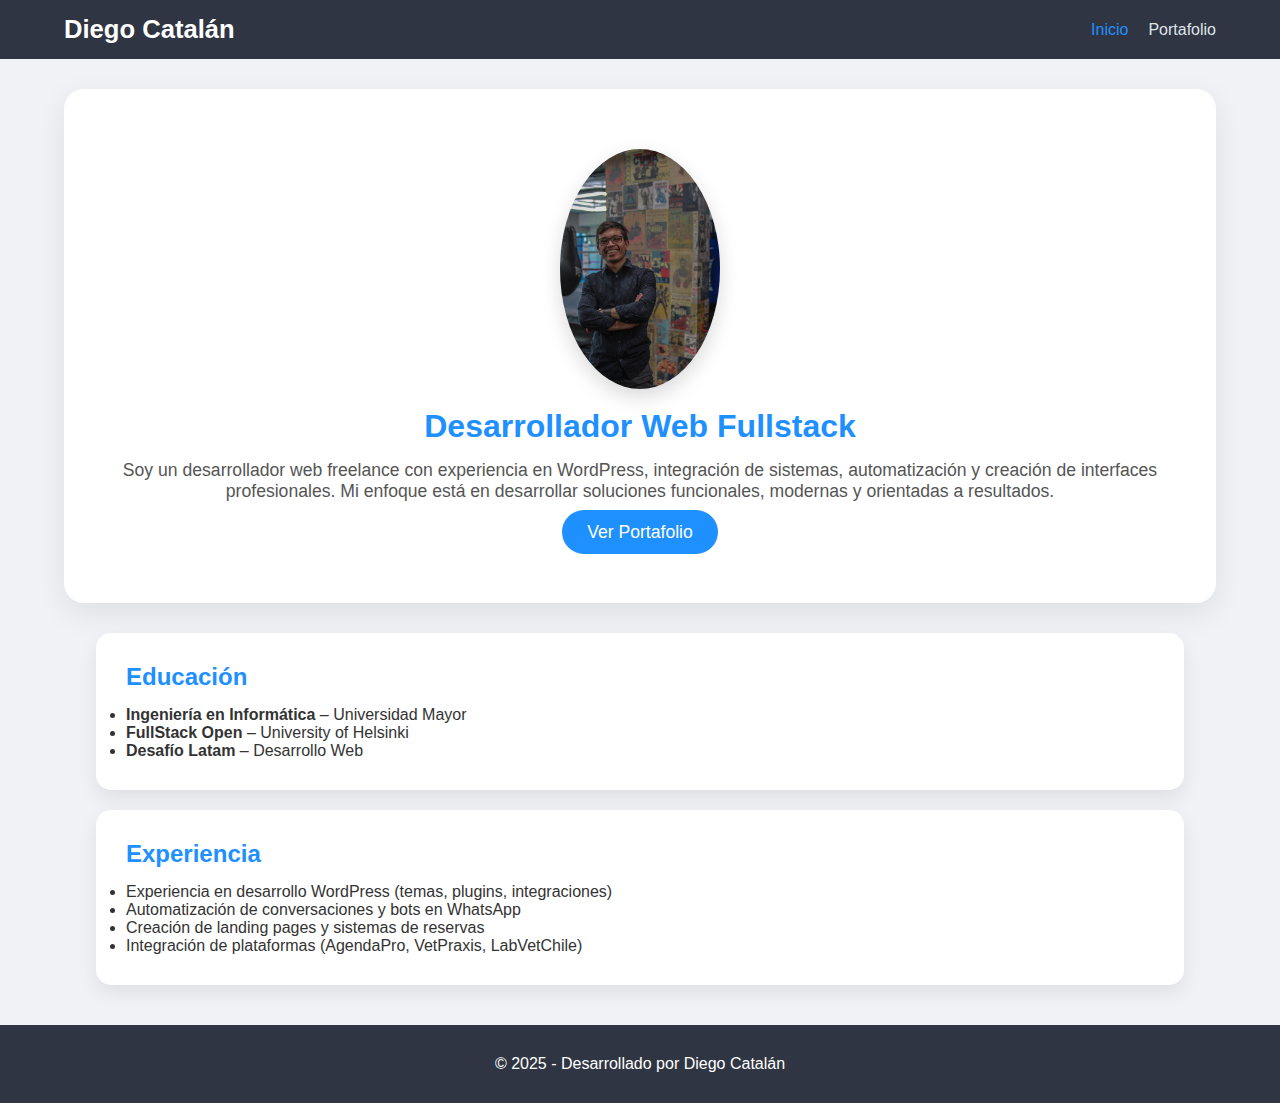
<file: index.html>
<!DOCTYPE html>
<html lang="es">
<head>
    <meta charset="UTF-8">
    <meta name="viewport" content="width=device-width, initial-scale=1.0">
    <title>Portafolio - Diego Catalán</title>
    <link rel="stylesheet" href="assets/css/style.css">
</head>

<body>

    <!-- NAVBAR FIJA -->
    <nav class="navbar">
        <div class="nav-container">
            <h1 class="logo">Diego Catalán</h1>
            <ul class="nav-links">
                <li><a href="index.html" class="active">Inicio</a></li>
                <li><a href="portafolio.html">Portafolio</a></li>
            </ul>
        </div>
    </nav>

    <!-- HERO / PRESENTACIÓN -->
    <header class="hero">
        <img src="assets/img/foto.jpeg" alt="Foto de Diego" class="foto-perfil">

        <h2>Desarrollador Web Fullstack</h2>

        <p>
            Soy un desarrollador web freelance con experiencia en WordPress, integración de 
            sistemas, automatización y creación de interfaces profesionales. Mi enfoque está en 
            desarrollar soluciones funcionales, modernas y orientadas a resultados.
        </p>

        <a href="portafolio.html" class="btn-primario">Ver Portafolio</a>
    </header>

    <!-- SECCIÓN EDUCACIÓN -->
    <section class="card">
        <h2>Educación</h2>
        <ul>
            <li><strong>Ingeniería en Informática</strong> – Universidad Mayor</li>
            <li><strong>FullStack Open</strong> – University of Helsinki</li>
            <li><strong>Desafío Latam</strong> – Desarrollo Web</li>
        </ul>
    </section>

    <!-- SECCIÓN EXPERIENCIA -->
    <section class="card">
        <h2>Experiencia</h2>
        <ul>
            <li>Experiencia en desarrollo WordPress (temas, plugins, integraciones)</li>
            <li>Automatización de conversaciones y bots en WhatsApp</li>
            <li>Creación de landing pages y sistemas de reservas</li>
            <li>Integración de plataformas (AgendaPro, VetPraxis, LabVetChile)</li>
        </ul>
    </section>

    <!-- FOOTER -->
    <footer>
        <p>© 2025 - Desarrollado por Diego Catalán</p>
    </footer>

</body>
</html>
</file>
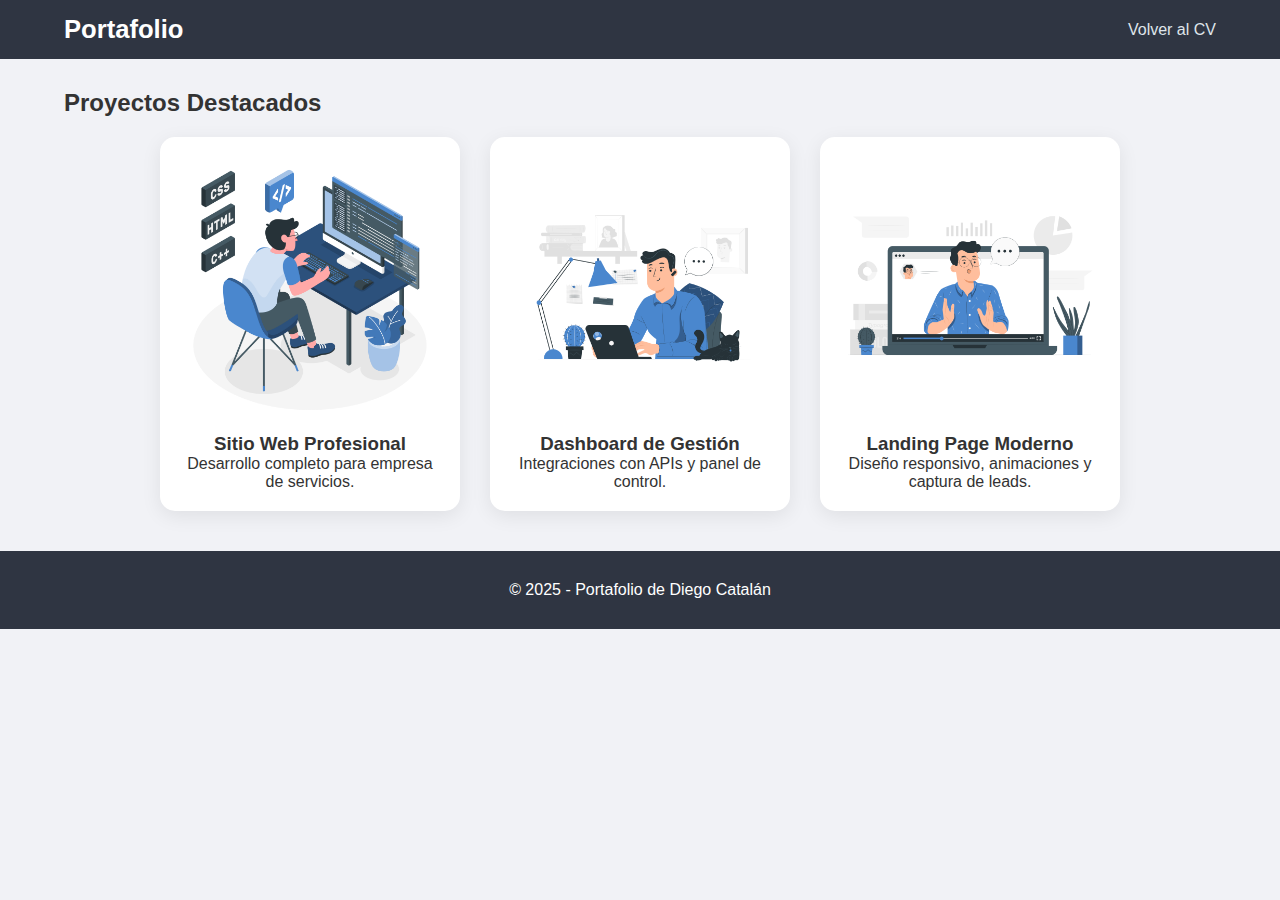
<file: portafolio.html>
<!DOCTYPE html>
<html lang="es">
<head>
    <meta charset="UTF-8">
    <meta name="viewport" content="width=device-width, initial-scale=1.0">
    <title>Portafolio - Diego Catalán</title>
    <link rel="stylesheet" href="assets/css/style.css">
</head>

<body>

    <!-- NAV -->
    <nav class="navbar">
        <div class="nav-container">
            <h1 class="logo">Portafolio</h1>
            <ul class="nav-links">
                <li><a href="index.html">Volver al CV</a></li>
            </ul>
        </div>
    </nav>

    <section class="contenido">
        <h2>Proyectos Destacados</h2>

        <div class="grid">

            <div class="tarjeta">
                <img src="assets/img/proyecto1.png" alt="Proyecto 1">
                <h3>Sitio Web Profesional</h3>
                <p>Desarrollo completo para empresa de servicios.</p>
            </div>

            <div class="tarjeta">
                <img src="assets/img/proyecto2.png" alt="Proyecto 2">
                <h3>Dashboard de Gestión</h3>
                <p>Integraciones con APIs y panel de control.</p>
            </div>

            <div class="tarjeta">
                <img src="assets/img/proyecto3.png" alt="Proyecto 3">
                <h3>Landing Page Moderno</h3>
                <p>Diseño responsivo, animaciones y captura de leads.</p>
            </div>

        </div>
    </section>

    <footer>
        <p>© 2025 - Portafolio de Diego Catalán</p>
    </footer>

</body>
</html>
</file>
<file: assets/css/style.css>
/* RESET */
* {
    margin: 0;
    padding: 0;
    box-sizing: border-box;
}

body {
    font-family: "Segoe UI", Arial, sans-serif;
    background: #f1f2f6;
    color: #333;
}

/* NAV */
.navbar {
    width: 100%;
    background: #2f3542;
    padding: 15px 0;
    position: sticky;
    top: 0;
    z-index: 1000;
}

.nav-container {
    width: 90%;
    margin: auto;
    display: flex;
    justify-content: space-between;
    align-items: center;
}

.logo {
    color: #fff;
    font-size: 1.6rem;
    font-weight: bold;
}

.nav-links {
    list-style: none;
    display: flex;
    gap: 20px;
}

.nav-links a {
    color: #dfe4ea;
    text-decoration: none;
    font-size: 1rem;
}

.nav-links a.active,
.nav-links a:hover {
    color: #1e90ff;
}

/* HERO */
.hero {
    text-align: center;
    padding: 60px 20px;
    background: #ffffff;
    border-radius: 20px;
    margin: 30px auto;
    width: 90%;
    box-shadow: 0 10px 30px rgba(0,0,0,0.08);
}

.foto-perfil {
    width: 160px;
    border-radius: 50%;
    box-shadow: 0 8px 20px rgba(0,0,0,0.15);
    margin-bottom: 15px;
}

.hero h2 {
    font-size: 2rem;
    margin-bottom: 15px;
    color: #1e90ff;
}

.hero p {
    font-size: 1.1rem;
    margin-bottom: 20px;
    color: #555;
}

.btn-primario {
    background: #1e90ff;
    padding: 12px 25px;
    color: white;
    border-radius: 30px;
    text-decoration: none;
    font-size: 1.1rem;
}

.btn-primario:hover {
    background: #0d6efd;
}

/* TARJETAS */
.card {
    background: white;
    width: 85%;
    margin: 20px auto;
    padding: 30px;
    border-radius: 15px;
    box-shadow: 0 8px 20px rgba(0,0,0,0.08);
}

.card h2 {
    margin-bottom: 15px;
    color: #1e90ff;
}

/* PORTAFOLIO */
.contenido {
    width: 90%;
    margin: auto;
    padding-top: 30px;
}

.grid {
    display: flex;
    justify-content: center;
    flex-wrap: wrap;
    gap: 30px;
    margin-top: 20px;
}

.tarjeta {
    width: 300px;
    background: #fff;
    border-radius: 15px;
    padding: 20px;
    text-align: center;
    box-shadow: 0 5px 20px rgba(0,0,0,0.08);
}

.tarjeta img {
    width: 100%;
    border-radius: 10px;
    margin-bottom: 12px;
}

/* FOOTER */
footer {
    text-align: center;
    padding: 30px;
    background: #2f3542;
    color: white;
    margin-top: 40px;
}
</file>
